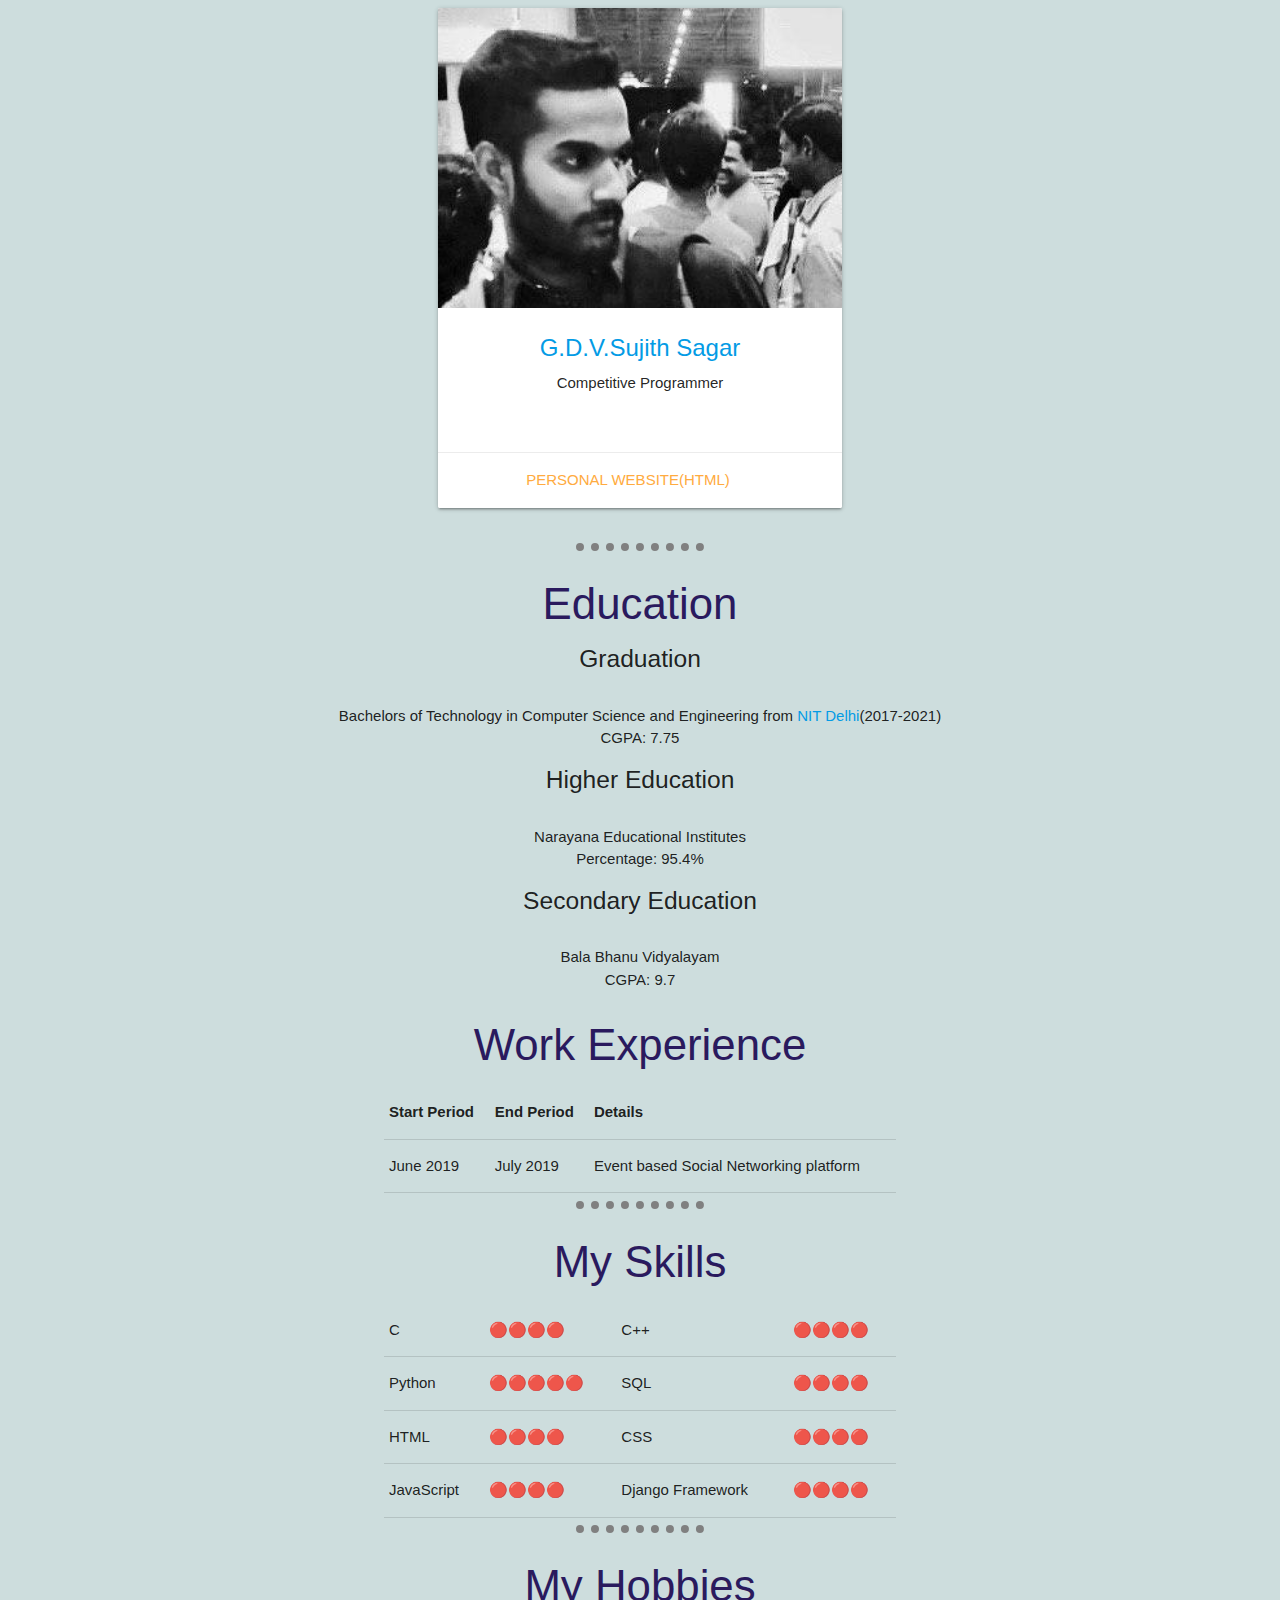
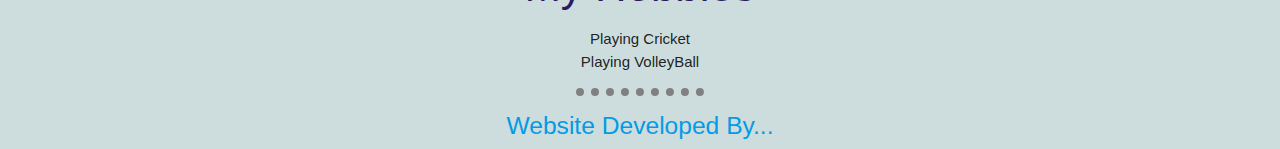
<file: index.html>
<!DOCTYPE html>
<html lang="en" dir="ltr">

<head>
  <meta charset="utf-8">
  <meta name="description" content="Contains the personal information about sujith sagar">
  <title>Sujith Sagar's Personal Website</title>
  <link rel="stylesheet" href="https://cdnjs.cloudflare.com/ajax/libs/materialize/1.0.0/css/materialize.min.css">
  <link href="https://fonts.googleapis.com/icon?family=Material+Icons" rel="stylesheet">
  <script src="https://cdnjs.cloudflare.com/ajax/libs/materialize/1.0.0/js/materialize.min.js"></script>
  <link rel="stylesheet" href="css/style.css">
  <link rel="JavaScript" href="scripts/script.js">
  <link rel="icon" href="images/favicon.ico">

</head>

<body>


  <div class="row profile_image">
    <div class="col s12 m4 offset-m4">
      <div class="card large">
        <div class="card-image">
          <img src="images/1.jpg" alt="Sujith's profile picture">

        </div>
        <div class="card-content">
          <span class="card-title flow-text"><a href="frontpage.html">G.D.V.Sujith Sagar</a></span>
          <p>Competitive Programmer</p>
        </div>
        <div class="card-action">
          <a href="https://sujithsagar217.github.io/html_web/index.html">Personal Website(HTML)</a>
        </div>
      </div>
    </div>
  </div>




  <hr>
  <h3>Education</h3>
  <p class="education">
    <center>
      <h5>Graduation</h5> <br>
      Bachelors of Technology in Computer Science and Engineering from <a href="https://nitdelhi.ac.in/">NIT Delhi</a>(2017-2021) <br>
      CGPA: 7.75 <br>
      <h5>Higher Education</h5> <br>
      Narayana Educational Institutes <br>
      Percentage: 95.4% <br>
      <h5>Secondary Education</h5> <br>
      Bala Bhanu Vidyalayam <br>
      CGPA: 9.7 <br>
    </center>
  </p>

  <h3>Work Experience</h3>
  <center>
    <table border="1" class="work_experience">
      <thead>
        <tr>
          <th>Start Period</th>
          <th>End Period</th>
          <th>Details</th>
        </tr>

      </thead>
      <tbody>
        <tr>
          <td>June 2019</td>
          <td>July 2019</td>
          <td>Event based Social Networking platform</td>
        </tr>
      </tbody>
      <tfoot>

      </tfoot>
  </center>
  </table>
  <hr>
  <h3>My Skills</h3>
  <table cellspacing="10" class="skills">
    <tr>
      <td>C</td>
      <td>🔴🔴🔴🔴</td>
      <td>C++</td>
      <td>🔴🔴🔴🔴</td>
    </tr>
    <tr>
      <td>Python</td>
      <td>🔴🔴🔴🔴🔴</td>
      <td>SQL</td>
      <td>🔴🔴🔴🔴</td>
    </tr>
    <tr>
      <td>HTML</td>
      <td>🔴🔴🔴🔴</td>
      <td>CSS</td>
      <td>🔴🔴🔴🔴</td>
    </tr>
    <tr>
      <td>JavaScript</td>
      <td>🔴🔴🔴🔴</td>
      <td>Django Framework</td>
      <td>🔴🔴🔴🔴</td>
    </tr>
  </table>
  <hr>
  <h3>My Hobbies</h3>
  <ul>
    <li>Playing Cricket</li>
    <li>Playing VolleyBall</li>
  </ul>
  <hr>
  <h5><a href="frontpage.html">Website Developed By...</a></h5>

</body>

</html>
</file>
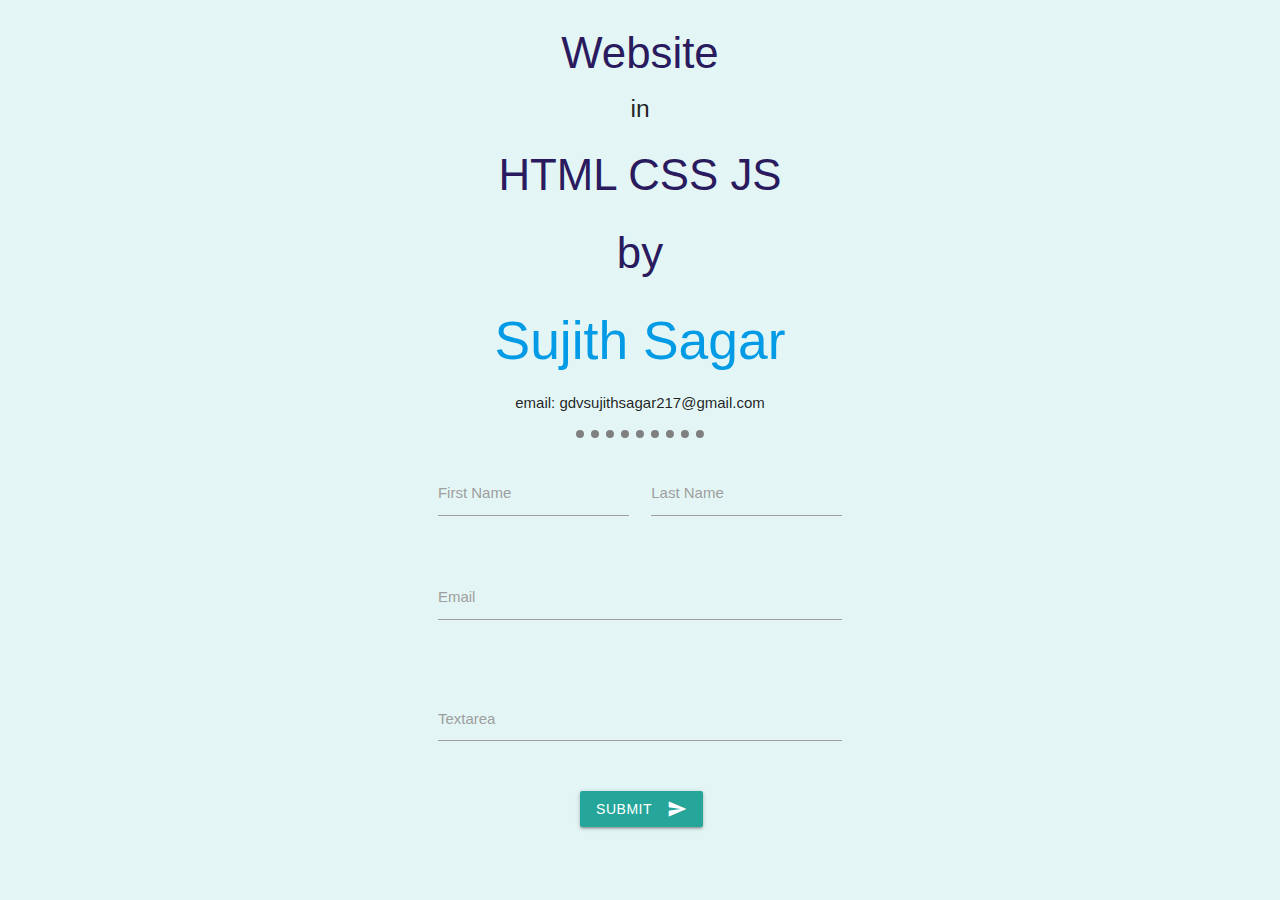
<file: frontpage.html>
<!DOCTYPE html>
<html lang="en" dir="ltr">

<head>
  <meta charset="utf-8">
  <title>Developer</title>
  <link rel="stylesheet" href="css/style.css">
  <link rel="stylesheet" href="https://cdnjs.cloudflare.com/ajax/libs/materialize/1.0.0/css/materialize.min.css">
  <link href="https://fonts.googleapis.com/icon?family=Material+Icons" rel="stylesheet">
  <script src="https://cdnjs.cloudflare.com/ajax/libs/materialize/1.0.0/js/materialize.min.js"></script>
  <link rel="JavaScript" href="scripts/script.js">
  <link rel="icon" href="images/favicon.ico">
</head>

<body style="background-color: #e3f6f5;">
  <center>
    <h3>Website</h3>
    <h5>in</h5>
    <h3>HTML CSS JS<br></h3>
    <h3>by</h3>
    <a href="index.html">
      <h2>Sujith Sagar</h2>
    </a>
    <p><strong>email: gdvsujithsagar217@gmail.com</strong></p>
    <hr>
  </center>
  <div class="row contact-form">
    <form class="col s6 m4 offset-s3 offset-m4" action="mailto:gdvsujithsagar217@gmail.com" method="post" enctype="text/plain">
      <div class="row">
        <div class="input-field col s6">
          <input id="first_name" type="text" name="firstname" class="validate">
          <label for="first_name">First Name</label>
        </div>
        <div class="input-field col s6">
          <input id="last_name" type="text" name="lastname" class="validate">
          <label for="last_name">Last Name</label>
        </div>
      </div>
      <div class="row">
        <div class="input-field col s12">
          <input id="email" type="email" name="email" class="validate">
          <label for="email">Email</label>
          <span class="helper-text" data-error="wrong" data-success="right"></span>
        </div>
      </div>
      <div class="row">
        <div class="input-field col s12">
          <textarea id="textarea2" name="message" class="materialize-textarea" data-length="120"></textarea>
          <label for="textarea2">Textarea</label>
        </div>
      </div>
      <div class="row">
        <div class="col s6 m6 offset-s3 offset-m4">
          <button class="btn waves-effect waves-light" type="submit" name="action">Submit
            <i class="material-icons right">send</i>
          </button>
        </div>
      </div>
    </form>
  </div>
</body>
</file>
<file: css/style.css>
body {
  background-color: #cddddd;
  align-content: center;
}


hr {
  border-style: none;
  border-top-style: dotted;
  border-color: gray;
  border-width: 8px;
  width: 10%;
}

ul {
  text-align: center;
}

.profile_image {
  text-align: center;
  align-self: center;
}
@media only screen and (max-width: 600px) {
  .profile_image{
    padding-right: 60px;
  }
}

.education {
  text-align: center;
}

.work_experience {
  text-align: center;
  text-shadow: 1px;
  padding: 10px;
  border: 1px black;
  border-collapse: collapse;
  width: 40%;
}

.skills {
  text-align: left;
  text-shadow: 1px;
  padding: 10px;
  border: 1px black;
  border-collapse: collapse;
  width: 40%;
}

.work_experience tbody>tr:hover {
  background-color: #f5f5f5;
}

.contact-form {
  padding-top: 10px;
}

.skills td:hover {
  background-color: #f5f5f5;
}

h1 {
  color: #2a1a5e;
}

h3 {
  text-align: center;
  color: #2a1a5e;
}
</file>
